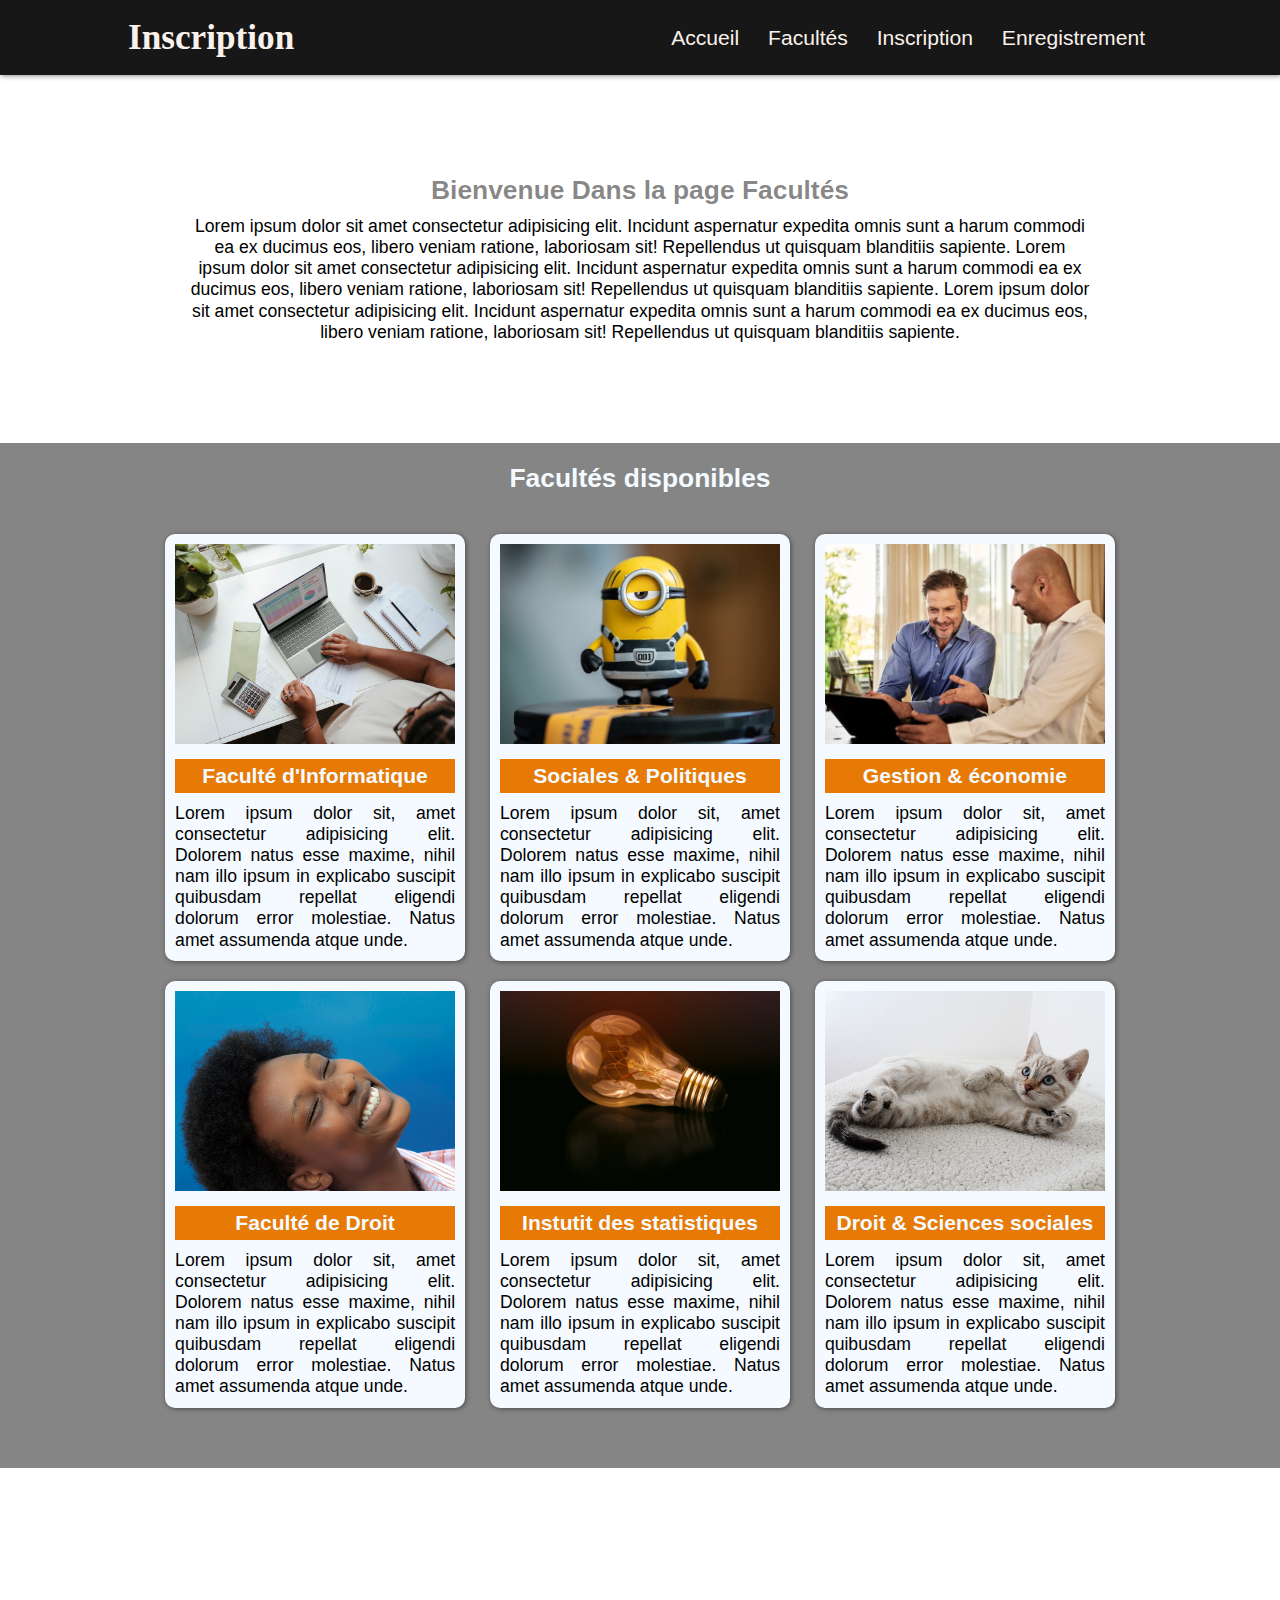
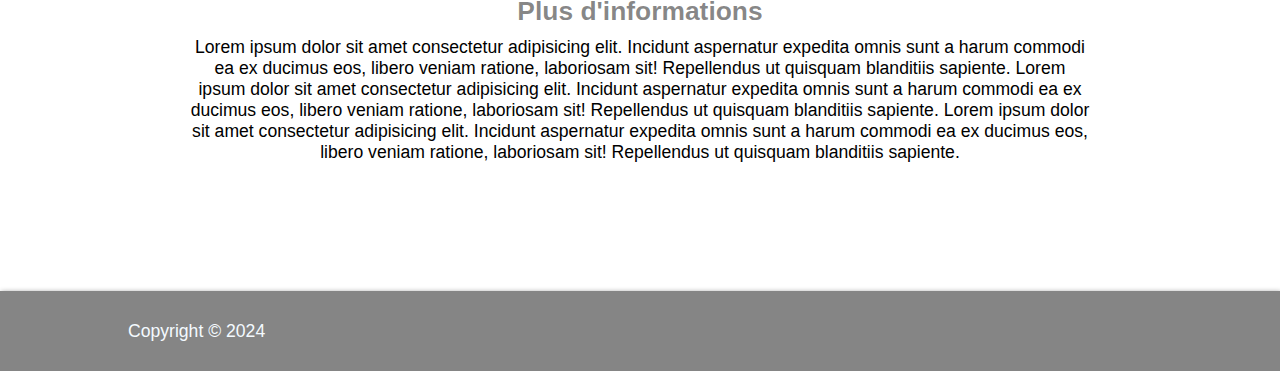
<file: facultes.html>
<!DOCTYPE html>
<html lang="en">
<head>
    <meta charset="UTF-8">
    <meta name="viewport" content="width=device-width, initial-scale=1.0">
    <link rel="stylesheet" href="style.css">
    <title>INSCRIPTION ULT</title>
</head>
<body>
    <div class="container">
        <header>
            <h1>Inscription</h1>
            <nav>
                <ul>
                    <li><a href="index.html">Accueil</a></li>
                    <li><a href="#" class="active">Facultés</a></li>
                    <li><a href="#">Inscription</a></li>
                    <li><a href="#">Enregistrement</a></li>
                </ul>
            </nav>
        </header>

        <section>
            <div class="infos">
                <div class="desc">
                    <h2 style="text-align: center;">Bienvenue Dans la page Facultés</h2>
                    <p style="text-align: center;">
                        Lorem ipsum dolor sit amet consectetur adipisicing elit. Incidunt aspernatur expedita omnis sunt a harum commodi ea ex ducimus eos, libero veniam ratione, laboriosam sit! Repellendus ut quisquam blanditiis sapiente.
                        Lorem ipsum dolor sit amet consectetur adipisicing elit. Incidunt aspernatur expedita omnis sunt a harum commodi ea ex ducimus eos, libero veniam ratione, laboriosam sit! Repellendus ut quisquam blanditiis sapiente.
                        Lorem ipsum dolor sit amet consectetur adipisicing elit. Incidunt aspernatur expedita omnis sunt a harum commodi ea ex ducimus eos, libero veniam ratione, laboriosam sit! Repellendus ut quisquam blanditiis sapiente.
                    </p>
                </div>
            </div>

            <div class="infos2">
                <h1>Facultés disponibles</h1>
                <div class="contenu">
                    <div class="box">
                        <div class="img">
                            <img src="Images/microsoft-365-oUbzU87d1Gc-unsplash (1).jpg" alt="ULT">
                        </div>
                        <div class="desc">
                            <h2>Faculté d'Informatique</h2>
                            <p>Lorem ipsum dolor sit, amet consectetur adipisicing elit. Dolorem natus esse maxime, nihil nam illo ipsum in explicabo suscipit quibusdam repellat eligendi dolorum error molestiae. Natus amet assumenda atque unde.</p>
                        </div>
                    </div>
                    <div class="box">
                        <div class="img">
                            <img src="Images/alison-wang-mou0S7ViElQ-unsplash.jpg" alt="ULT">
                        </div>
                        <div class="desc">
                            <h2>Sociales & Politiques</h2>
                            <p>Lorem ipsum dolor sit, amet consectetur adipisicing elit. Dolorem natus esse maxime, nihil nam illo ipsum in explicabo suscipit quibusdam repellat eligendi dolorum error molestiae. Natus amet assumenda atque unde.</p>
                        </div>
                    </div>
                    <div class="box">
                        <div class="img">
                            <img src="Images/docusign-7RWBSYA9Rro-unsplash.jpg" alt="ULT">
                        </div>
                        <div class="desc">
                            <h2>Gestion & économie</h2>
                            <p>Lorem ipsum dolor sit, amet consectetur adipisicing elit. Dolorem natus esse maxime, nihil nam illo ipsum in explicabo suscipit quibusdam repellat eligendi dolorum error molestiae. Natus amet assumenda atque unde.</p>
                        </div>
                    </div>
                    <div class="box">
                        <div class="img">
                            <img src="Images/freddy-mishiki-62GTOD-oY0w-unsplash.jpg" alt="ULT">
                        </div>
                        <div class="desc">
                            <h2>Faculté de Droit</h2>
                            <p>Lorem ipsum dolor sit, amet consectetur adipisicing elit. Dolorem natus esse maxime, nihil nam illo ipsum in explicabo suscipit quibusdam repellat eligendi dolorum error molestiae. Natus amet assumenda atque unde.</p>
                        </div>
                    </div>
                    <div class="box">
                        <div class="img">
                            <img src="Images/johannes-plenio-fmTde1Fe23A-unsplash.jpg" alt="ULT">
                        </div>
                        <div class="desc">
                            <h2>Instutit des statistiques</h2>
                            <p>Lorem ipsum dolor sit, amet consectetur adipisicing elit. Dolorem natus esse maxime, nihil nam illo ipsum in explicabo suscipit quibusdam repellat eligendi dolorum error molestiae. Natus amet assumenda atque unde.</p>
                        </div>
                    </div>
                    <div class="box">
                        <div class="img">
                            <img src="Images/pexels-anel-rossouw-2558605.jpg" alt="ULT">
                        </div>
                        <div class="desc">
                            <h2>Droit & Sciences sociales</h2>
                            <p>Lorem ipsum dolor sit, amet consectetur adipisicing elit. Dolorem natus esse maxime, nihil nam illo ipsum in explicabo suscipit quibusdam repellat eligendi dolorum error molestiae. Natus amet assumenda atque unde.</p>
                        </div>
                    </div>
                </div>
            </div>

            <div class="infos">
                <div class="desc">
                    <h2 style="text-align: center;">Plus d'informations</h2>
                    <p style="text-align: center;">
                        Lorem ipsum dolor sit amet consectetur adipisicing elit. Incidunt aspernatur expedita omnis sunt a harum commodi ea ex ducimus eos, libero veniam ratione, laboriosam sit! Repellendus ut quisquam blanditiis sapiente.
                        Lorem ipsum dolor sit amet consectetur adipisicing elit. Incidunt aspernatur expedita omnis sunt a harum commodi ea ex ducimus eos, libero veniam ratione, laboriosam sit! Repellendus ut quisquam blanditiis sapiente.
                        Lorem ipsum dolor sit amet consectetur adipisicing elit. Incidunt aspernatur expedita omnis sunt a harum commodi ea ex ducimus eos, libero veniam ratione, laboriosam sit! Repellendus ut quisquam blanditiis sapiente.
                    </p>
                </div>
            </div>

        </section>

        <footer>
            <p>Copyright &copy; 2024 <NAME></p>
        </footer>
    </div>
</body>
</html>
</file>
<file: style.css>
*{
    margin: 0;
    padding: 0;
    box-sizing: border-box;
}

.container{
    font-family: Cambria, sans-serif;
    font-size: 1.1em;
}

header{
    display: flex;
    justify-content: space-between;
    align-items: center;
    padding: 0px 10% 0px 10%;
    background-color: rgba(0, 0, 0, 0.911);
    box-shadow: 1px 1px 5px rgba(0, 0, 0, 0.445);
    margin-bottom: 100px;
    height: 75px;
}

header h1{
    color: #faf1eb;
    font-family: Forte;
}
nav ul{
    list-style-type: none;
}

nav ul li{
    display: inline-block;
    margin-left: 10px;
}

nav ul li a{
    text-decoration: none;
    color: #faf1eb;
    font-size: 1.2em;
    padding: 7px;
    border-radius: 7px;
    transition: all 1s ease;
}

nav ul li a:hover{
    color: #e77a05;
}



section .infos{
    display: flex;
    justify-content: space-between;
    align-items: center;
    width: 900px;
    margin: 100px auto;
}

section .infos .img
{
    margin-right: 25px;
}

section .infos .desc h2{
    margin-bottom: 10px;
    color: rgba(0, 0, 0, 0.48);
}

section .desc p
{
    line-height: 1.2em;
    text-align: justify;
}

.infos2, .infos4{
    background-color: rgba(0, 0, 0, 0.48);
    padding: 20px 10% 20px 10%;
    text-align: center;
    margin-bottom: 10%;
    padding-bottom: 50px;
}

.infos2 h1, .infos4 h1{
    color: #f4faff;
    font-size: 1.5em;
    text-align: center;
    margin-bottom: 30px;
}

.infos2 p{
    line-height: 1.2em;
    text-align: justify;
}

.infos2 h2{
    background-color: #e77a05;
    color: #f4faff;
    padding: 5px;
    font-size: 1.2em;
    margin: 10px 0px 10px 0px;
}

.infos2 .contenu .box
{
    display: inline-block;
    width: 300px;
    margin: 10px;
    padding: 10px;
    background-color: #f4faff;
    box-shadow: 1px 1px 5px rgba(0, 0, 0, 0.445);
    border-radius: 10px;
}

.infos2 .contenu .box .img
{
    width: 100%;
    overflow: hidden;
}

.infos2 .contenu .box .img img{
    width: 100%;
    height: 200px;
    object-fit: cover;
}

.liens{
    margin-bottom: 50px;
}
.liens a{
    text-decoration: none;
    color: #f4faff;
    background-color: #e77a05;
    padding: 10px;
}

.infos3{
    padding: 10px 10% 50px 10%;
    text-align: center;
}
.infos3 h1{
    font-size: 1.4em;
    color: rgba(0, 0, 0, 0.48);
    margin-bottom: 30px;
}
.infos3 .img{
    width: 100%;
    height: 400px;
    overflow: hidden;
}

.infos3 .img img{
    width: 100%;
}

.infos3 .desc{
    margin-top: 20px;
    padding: 20px;
}

.infos4 .contenu form{
    display: flex;
    justify-content: space-around;
    align-items: baseline;
    background-color: #f4faff;
    padding: 20px;
    border-radius: 10px;
    width: 80%;
    margin: auto;
    font-size: 1.2em;
}

.infos4 .contenu form fieldset{
    padding: 20px;
}

.bloc1{
    width: 50%;
    margin-right: 10px;
}

.bloc2 fieldset{
    text-align: left;
}

.infos4 .contenu form fieldset input{
    width: 100%;
    height: 40px;
    padding: 7px;
    margin-bottom: 10px;
}

.infos4 .contenu form fieldset input::placeholder{
    font-size: 1.2em;
    color: rgba(0, 0, 0, 0.852);
}
.infos4 .contenu form .bloc2 #valider{
    width: 50%;
    padding: 20px;
    text-align: center;
    border: none;
    margin-top: 50px;
    background-color: #e77a05;
    color: #f4faff;
    font-size: 1.2em;
    font-family: Cambria;
    box-shadow: 1px 1px 5px rgba(0, 0, 0, 0.375);
}

.contacts{
    padding:  20px 10% 20px 10%;
    text-align: center;
}

.contacts h1{
    margin-bottom: 20px;
}
.contacts ul{
    list-style-type: none;
}
footer{
    display: flex;
    justify-content: space-between;
    align-items: center;
    padding: 0px 10% 0px 10%;
    background-color: rgba(0, 0, 0, 0.48);
    color: #f4faff;
    box-shadow: 1px 1px 5px rgba(0, 0, 0, 0.445);
    height: 80px;
    margin-top: 10%;
}
</file>
